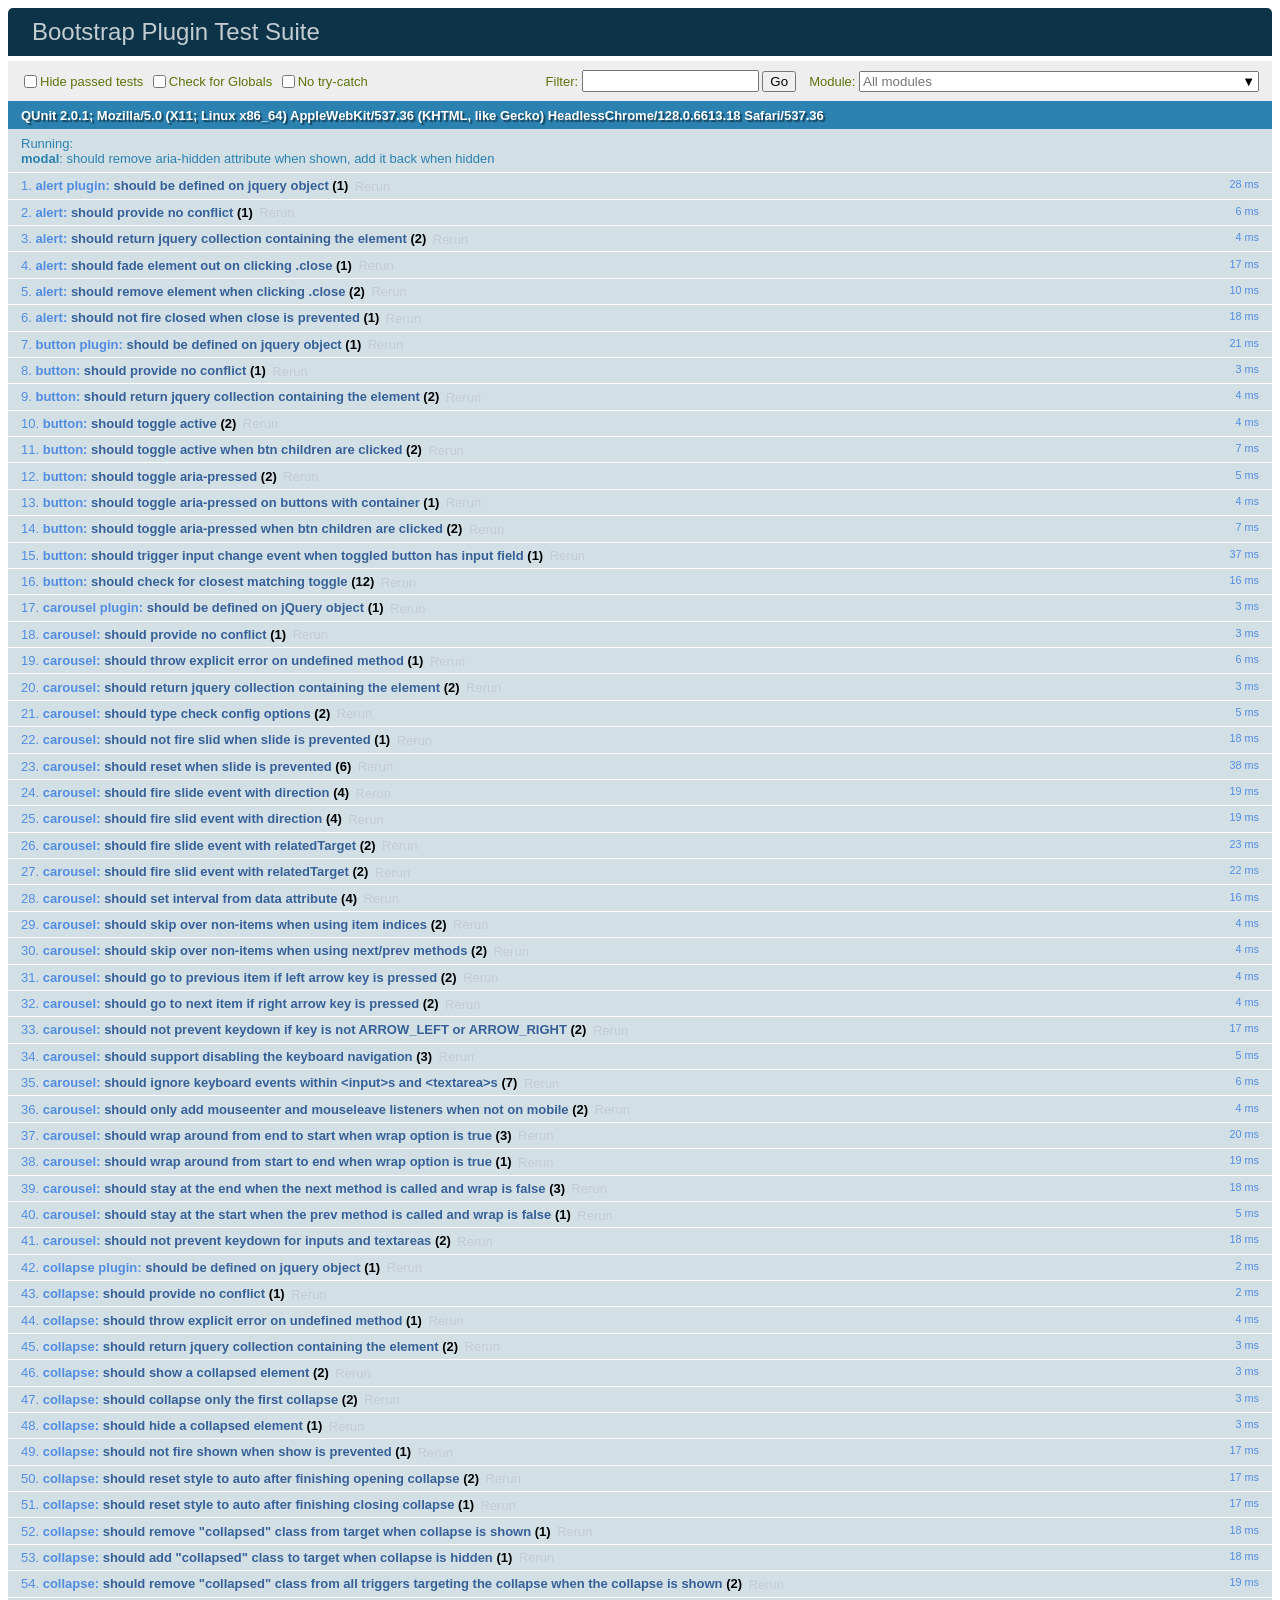
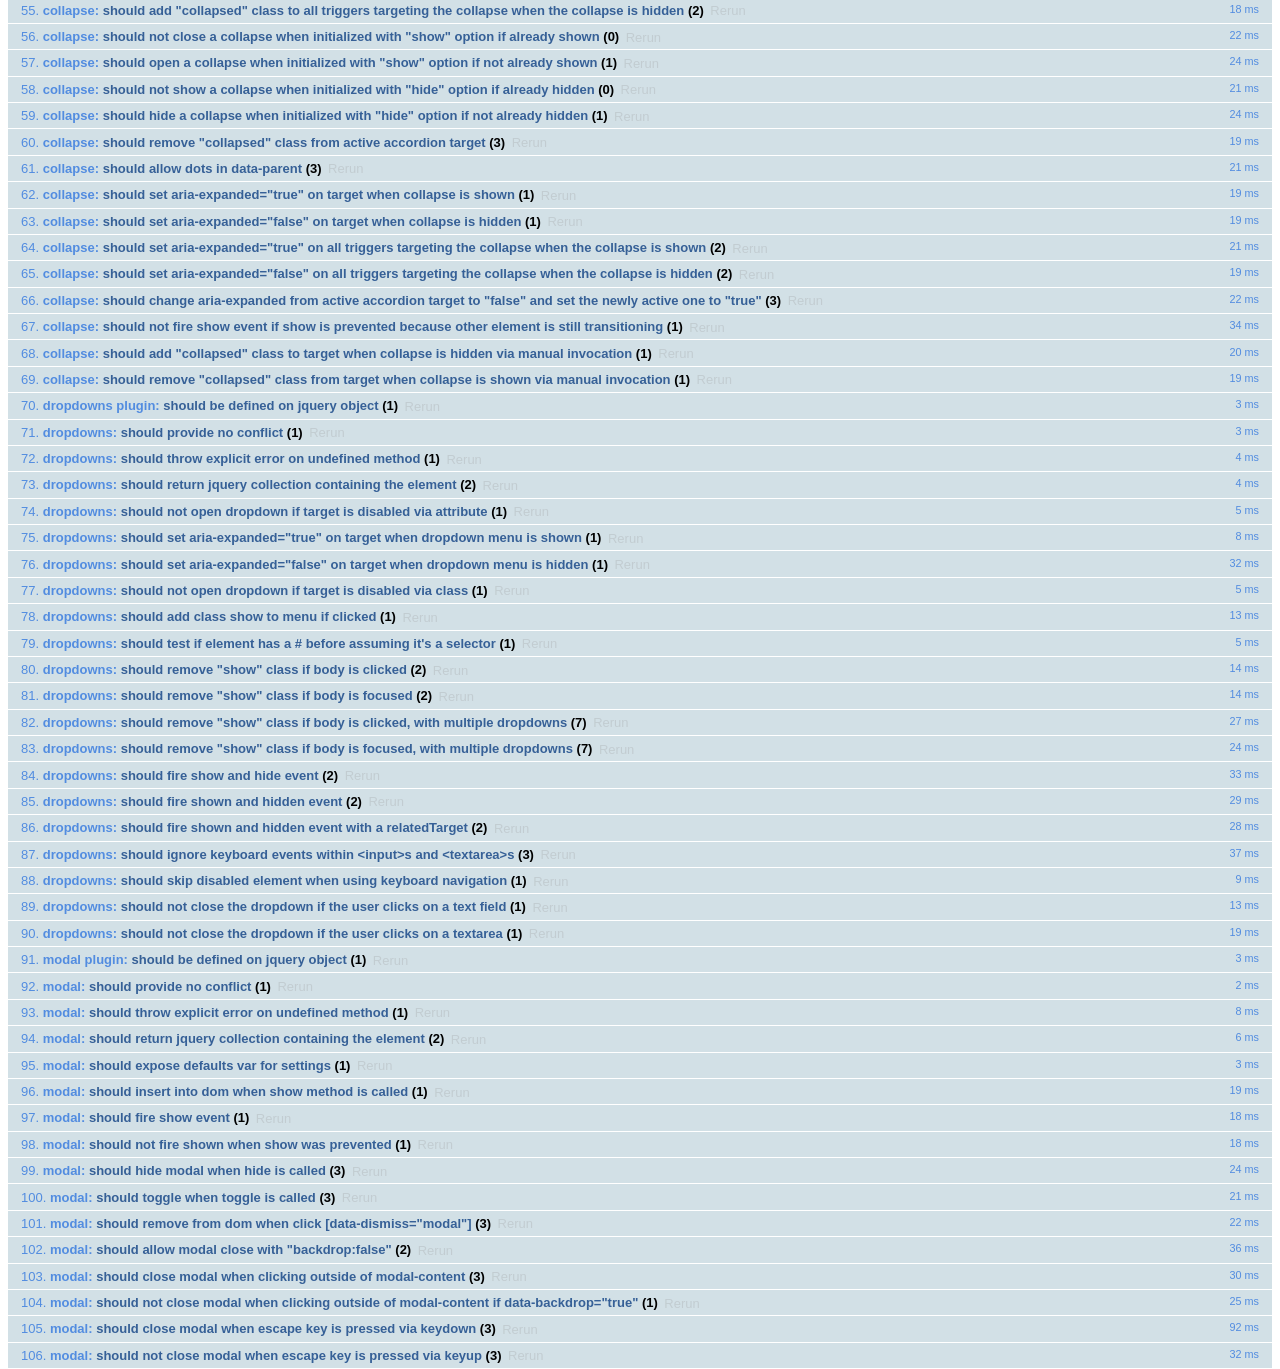
<file: bootstrap4/js/tests/index.html>
<!DOCTYPE html>
<html>
  <head>
    <meta charset="utf-8">
    <title>Bootstrap Plugin Test Suite</title>
    <meta name="viewport" content="width=device-width, initial-scale=1">

    <!-- jQuery -->
    <script src="../../docs/assets/js/vendor/jquery-slim.min.js"></script>
    <script src="../../docs/assets/js/vendor/tether.min.js"></script>
    <script>
      // Disable jQuery event aliases to ensure we don't accidentally use any of them
      (function () {
        var eventAliases = [
          'blur',
          'focus',
          'focusin',
          'focusout',
          'load',
          'resize',
          'scroll',
          'unload',
          'click',
          'dblclick',
          'mousedown',
          'mouseup',
          'mousemove',
          'mouseover',
          'mouseout',
          'mouseenter',
          'mouseleave',
          'change',
          'select',
          'submit',
          'keydown',
          'keypress',
          'keyup',
          'error',
          'contextmenu',
          'hover',
          'bind',
          'unbind',
          'delegate',
          'undelegate'
        ]
        for (var i = 0; i < eventAliases.length; i++) {
          var eventAlias = eventAliases[i]
          $.fn[eventAlias] = function () {
            throw new Error('Using the ".' + eventAlias + '()" method is not allowed, so that Bootstrap can be compatible with custom jQuery builds which exclude the "event aliases" module that defines said method. See https://github.com/twbs/bootstrap/blob/master/CONTRIBUTING.md#js')
          }
        }
      })()
    </script>

    <!-- QUnit -->
    <link rel="stylesheet" href="vendor/qunit.css" media="screen">
    <script src="vendor/qunit.js"></script>
    <script>
      // See https://github.com/axemclion/grunt-saucelabs#test-result-details-with-qunit
      var log = []
      // Require assert.expect in each test
      QUnit.config.requireExpects = true
      QUnit.done(function (testResults) {
        var tests = []
        for (var i = 0, len = log.length; i < len; i++) {
          var details = log[i]
          tests.push({
            name: details.name,
            result: details.result,
            expected: details.expected,
            actual: details.actual,
            source: details.source
          })
        }
        testResults.tests = tests

        window.global_test_results = testResults
      })

      QUnit.testStart(function (testDetails) {
        $(window).scrollTop(0)
        QUnit.log(function (details) {
          if (!details.result) {
            details.name = testDetails.name
            log.push(details)
          }
        })
      })

      // Cleanup
      QUnit.testDone(function () {
        $('#qunit-fixture').empty()
        $('#modal-test, .modal-backdrop').remove()
      })

      // Display fixture on-screen on iOS to avoid false positives
      if (/iPhone|iPad|iPod/.test(navigator.userAgent)) {
        QUnit.begin(function() {
          $('#qunit-fixture').css({ top: 0, left: 0 })
        })

        QUnit.done(function () {
          $('#qunit-fixture').css({ top: '', left: '' })
        })
      }

      // Disable deprecated global QUnit method aliases in preparation for QUnit v2
      (function () {
        var methodNames = [
          'async',
          'asyncTest',
          'deepEqual',
          'equal',
          'expect',
          'module',
          'notDeepEqual',
          'notEqual',
          'notPropEqual',
          'notStrictEqual',
          'ok',
          'propEqual',
          'push',
          'start',
          'stop',
          'strictEqual',
          'test',
          'throws'
        ];
        for (var i = 0; i < methodNames.length; i++) {
          var methodName = methodNames[i];
          window[methodName] = undefined;
        }
      })();
    </script>

    <!-- es6 Plugin sources -->
    <script src="../../js/dist/util.js"></script>
    <script src="../../js/dist/alert.js"></script>
    <script src="../../js/dist/button.js"></script>
    <script src="../../js/dist/carousel.js"></script>
    <script src="../../js/dist/collapse.js"></script>
    <script src="../../js/dist/dropdown.js"></script>
    <script src="../../js/dist/modal.js"></script>
    <script src="../../js/dist/scrollspy.js"></script>
    <script src="../../js/dist/tab.js"></script>
    <script src="../../js/dist/tooltip.js"></script>
    <script src="../../js/dist/popover.js"></script>

    <!-- Unit tests -->
    <script src="unit/alert.js"></script>
    <script src="unit/button.js"></script>
    <script src="unit/carousel.js"></script>
    <script src="unit/collapse.js"></script>
    <script src="unit/dropdown.js"></script>
    <script src="unit/modal.js"></script>
    <script src="unit/scrollspy.js"></script>
    <script src="unit/tab.js"></script>
    <script src="unit/tooltip.js"></script>
    <script src="unit/popover.js"></script>

  </head>
  <body>
    <div id="qunit-container">
      <div id="qunit"></div>
      <div id="qunit-fixture"></div>
    </div>
  </body>
</html>
</file>
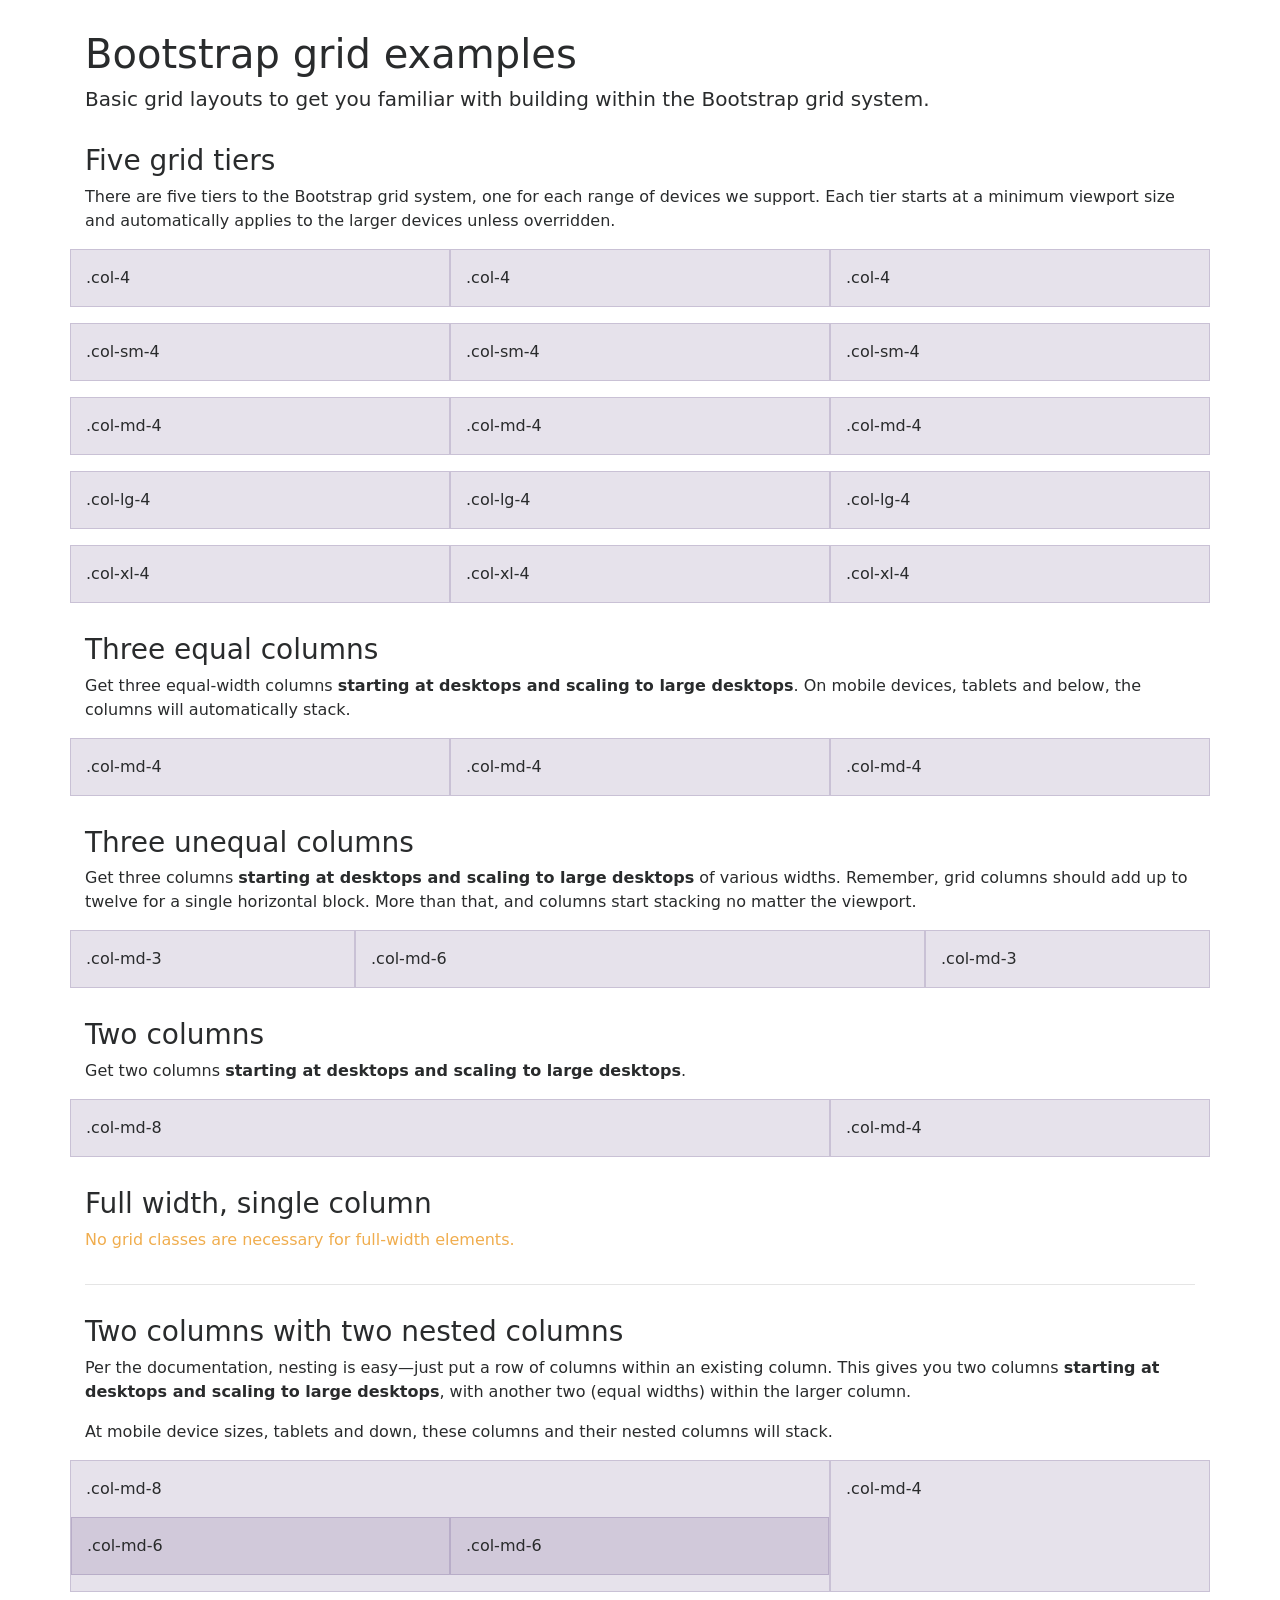
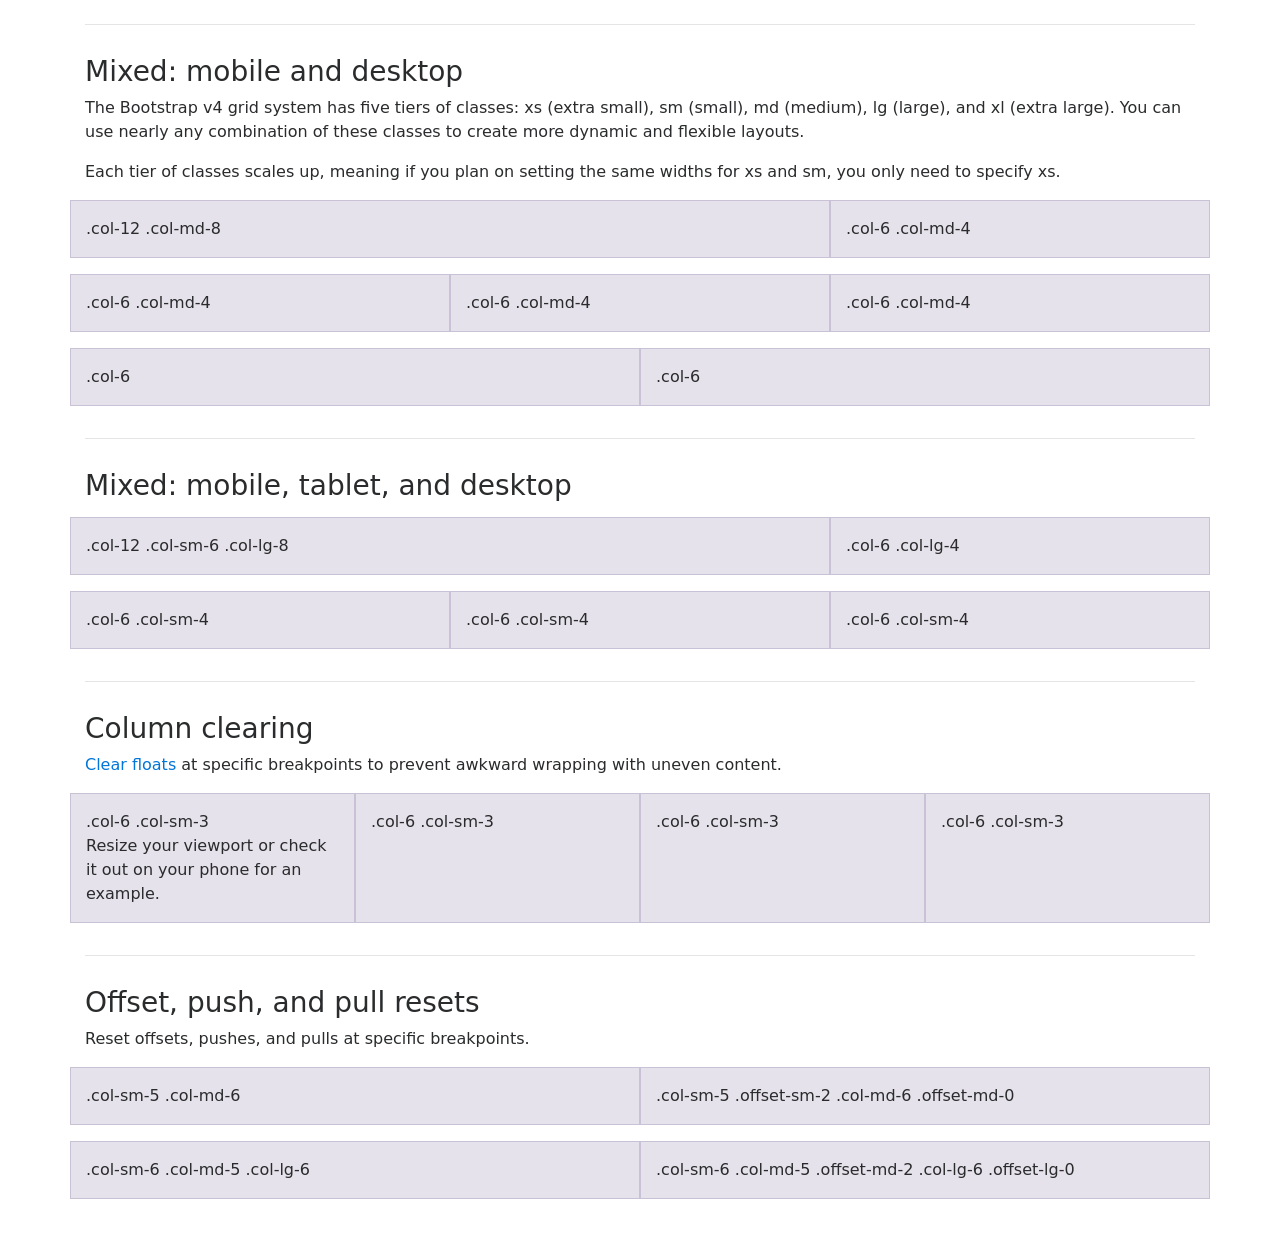
<file: bootstrap4/docs/examples/grid/index.html>
<!DOCTYPE html>
<html lang="en">
  <head>
    <meta charset="utf-8">
    <meta name="viewport" content="width=device-width, initial-scale=1, shrink-to-fit=no">
    <meta name="description" content="">
    <meta name="author" content="">
    <link rel="icon" href="../../favicon.ico">

    <title>Grid Template for Bootstrap</title>

    <!-- Bootstrap core CSS -->
    <link href="../../dist/css/bootstrap.min.css" rel="stylesheet">

    <!-- Custom styles for this template -->
    <link href="grid.css" rel="stylesheet">
  </head>

  <body>
    <div class="container">

      <h1>Bootstrap grid examples</h1>
      <p class="lead">Basic grid layouts to get you familiar with building within the Bootstrap grid system.</p>

      <h3>Five grid tiers</h3>
      <p>There are five tiers to the Bootstrap grid system, one for each range of devices we support. Each tier starts at a minimum viewport size and automatically applies to the larger devices unless overridden.</p>

      <div class="row">
        <div class="col-4">.col-4</div>
        <div class="col-4">.col-4</div>
        <div class="col-4">.col-4</div>
      </div>

      <div class="row">
        <div class="col-sm-4">.col-sm-4</div>
        <div class="col-sm-4">.col-sm-4</div>
        <div class="col-sm-4">.col-sm-4</div>
      </div>

      <div class="row">
        <div class="col-md-4">.col-md-4</div>
        <div class="col-md-4">.col-md-4</div>
        <div class="col-md-4">.col-md-4</div>
      </div>

      <div class="row">
        <div class="col-lg-4">.col-lg-4</div>
        <div class="col-lg-4">.col-lg-4</div>
        <div class="col-lg-4">.col-lg-4</div>
      </div>

      <div class="row">
        <div class="col-xl-4">.col-xl-4</div>
        <div class="col-xl-4">.col-xl-4</div>
        <div class="col-xl-4">.col-xl-4</div>
      </div>

      <h3>Three equal columns</h3>
      <p>Get three equal-width columns <strong>starting at desktops and scaling to large desktops</strong>. On mobile devices, tablets and below, the columns will automatically stack.</p>
      <div class="row">
        <div class="col-md-4">.col-md-4</div>
        <div class="col-md-4">.col-md-4</div>
        <div class="col-md-4">.col-md-4</div>
      </div>

      <h3>Three unequal columns</h3>
      <p>Get three columns <strong>starting at desktops and scaling to large desktops</strong> of various widths. Remember, grid columns should add up to twelve for a single horizontal block. More than that, and columns start stacking no matter the viewport.</p>
      <div class="row">
        <div class="col-md-3">.col-md-3</div>
        <div class="col-md-6">.col-md-6</div>
        <div class="col-md-3">.col-md-3</div>
      </div>

      <h3>Two columns</h3>
      <p>Get two columns <strong>starting at desktops and scaling to large desktops</strong>.</p>
      <div class="row">
        <div class="col-md-8">.col-md-8</div>
        <div class="col-md-4">.col-md-4</div>
      </div>

      <h3>Full width, single column</h3>
      <p class="text-warning">No grid classes are necessary for full-width elements.</p>

      <hr>

      <h3>Two columns with two nested columns</h3>
      <p>Per the documentation, nesting is easy—just put a row of columns within an existing column. This gives you two columns <strong>starting at desktops and scaling to large desktops</strong>, with another two (equal widths) within the larger column.</p>
      <p>At mobile device sizes, tablets and down, these columns and their nested columns will stack.</p>
      <div class="row">
        <div class="col-md-8">
          .col-md-8
          <div class="row">
            <div class="col-md-6">.col-md-6</div>
            <div class="col-md-6">.col-md-6</div>
          </div>
        </div>
        <div class="col-md-4">.col-md-4</div>
      </div>

      <hr>

      <h3>Mixed: mobile and desktop</h3>
      <p>The Bootstrap v4 grid system has five tiers of classes: xs (extra small), sm (small), md (medium), lg (large), and xl (extra large). You can use nearly any combination of these classes to create more dynamic and flexible layouts.</p>
      <p>Each tier of classes scales up, meaning if you plan on setting the same widths for xs and sm, you only need to specify xs.</p>
      <div class="row">
        <div class="col-12 col-md-8">.col-12 .col-md-8</div>
        <div class="col-6 col-md-4">.col-6 .col-md-4</div>
      </div>
      <div class="row">
        <div class="col-6 col-md-4">.col-6 .col-md-4</div>
        <div class="col-6 col-md-4">.col-6 .col-md-4</div>
        <div class="col-6 col-md-4">.col-6 .col-md-4</div>
      </div>
      <div class="row">
        <div class="col-6">.col-6</div>
        <div class="col-6">.col-6</div>
      </div>

      <hr>

      <h3>Mixed: mobile, tablet, and desktop</h3>
      <p></p>
      <div class="row">
        <div class="col-12 col-sm-6 col-lg-8">.col-12 .col-sm-6 .col-lg-8</div>
        <div class="col-6 col-lg-4">.col-6 .col-lg-4</div>
      </div>
      <div class="row">
        <div class="col-6 col-sm-4">.col-6 .col-sm-4</div>
        <div class="col-6 col-sm-4">.col-6 .col-sm-4</div>
        <div class="col-6 col-sm-4">.col-6 .col-sm-4</div>
      </div>

      <hr>

      <h3>Column clearing</h3>
      <p><a href="../../layout/grid/#example-responsive-column-resets">Clear floats</a> at specific breakpoints to prevent awkward wrapping with uneven content.</p>
      <div class="row">
        <div class="col-6 col-sm-3">
          .col-6 .col-sm-3
          <br>
          Resize your viewport or check it out on your phone for an example.
        </div>
        <div class="col-6 col-sm-3">.col-6 .col-sm-3</div>

        <!-- Add the extra clearfix for only the required viewport -->
        <div class="clearfix hidden-sm-up"></div>

        <div class="col-6 col-sm-3">.col-6 .col-sm-3</div>
        <div class="col-6 col-sm-3">.col-6 .col-sm-3</div>
      </div>

      <hr>

      <h3>Offset, push, and pull resets</h3>
      <p>Reset offsets, pushes, and pulls at specific breakpoints.</p>
      <div class="row">
        <div class="col-sm-5 col-md-6">.col-sm-5 .col-md-6</div>
        <div class="col-sm-5 offset-sm-2 col-md-6 offset-md-0">.col-sm-5 .offset-sm-2 .col-md-6 .offset-md-0</div>
      </div>
      <div class="row">
        <div class="col-sm-6 col-md-5 col-lg-6">.col-sm-6 .col-md-5 .col-lg-6</div>
        <div class="col-sm-6 col-md-5 offset-md-2 col-lg-6 offset-lg-0">.col-sm-6 .col-md-5 .offset-md-2 .col-lg-6 .offset-lg-0</div>
      </div>

    </div> <!-- /container -->

    <!-- Bootstrap core JavaScript
    ================================================== -->
    <!-- Placed at the end of the document so the pages load faster -->
    <!-- IE10 viewport hack for Surface/desktop Windows 8 bug -->
    <script src="../../assets/js/ie10-viewport-bug-workaround.js"></script>
  </body>
</html>
</file>
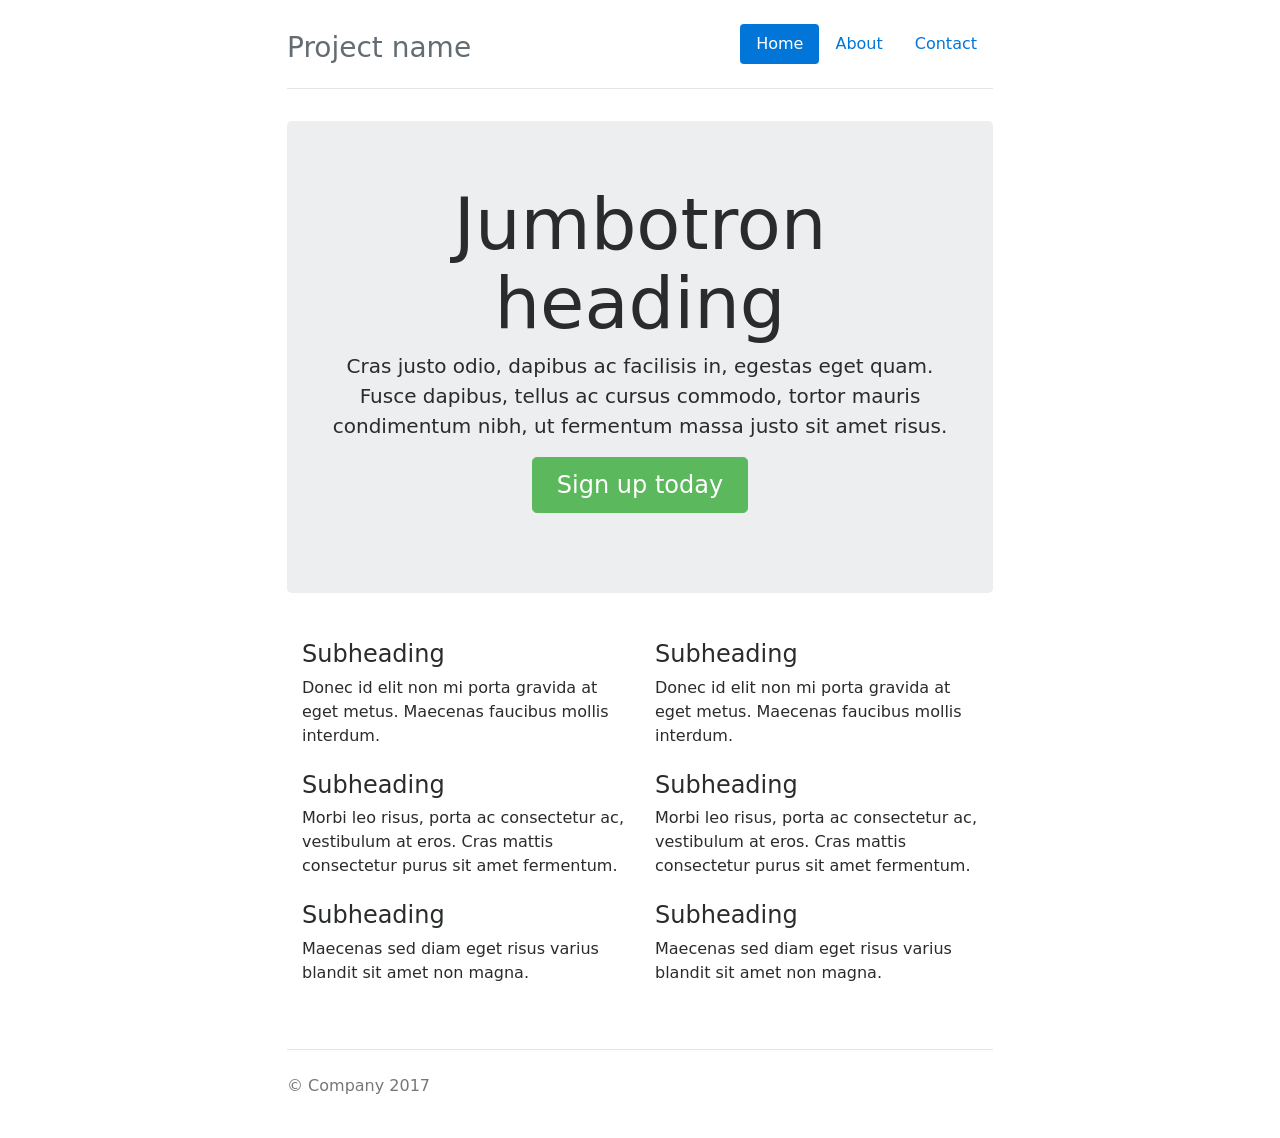
<file: bootstrap4/docs/examples/narrow-jumbotron/index.html>
<!DOCTYPE html>
<html lang="en">
  <head>
    <meta charset="utf-8">
    <meta name="viewport" content="width=device-width, initial-scale=1, shrink-to-fit=no">
    <meta name="description" content="">
    <meta name="author" content="">
    <link rel="icon" href="../../favicon.ico">

    <title>Narrow Jumbotron Template for Bootstrap</title>

    <!-- Bootstrap core CSS -->
    <link href="../../dist/css/bootstrap.min.css" rel="stylesheet">

    <!-- Custom styles for this template -->
    <link href="narrow-jumbotron.css" rel="stylesheet">
  </head>

  <body>

    <div class="container">
      <div class="header clearfix">
        <nav>
          <ul class="nav nav-pills float-right">
            <li class="nav-item">
              <a class="nav-link active" href="#">Home <span class="sr-only">(current)</span></a>
            </li>
            <li class="nav-item">
              <a class="nav-link" href="#">About</a>
            </li>
            <li class="nav-item">
              <a class="nav-link" href="#">Contact</a>
            </li>
          </ul>
        </nav>
        <h3 class="text-muted">Project name</h3>
      </div>

      <div class="jumbotron">
        <h1 class="display-3">Jumbotron heading</h1>
        <p class="lead">Cras justo odio, dapibus ac facilisis in, egestas eget quam. Fusce dapibus, tellus ac cursus commodo, tortor mauris condimentum nibh, ut fermentum massa justo sit amet risus.</p>
        <p><a class="btn btn-lg btn-success" href="#" role="button">Sign up today</a></p>
      </div>

      <div class="row marketing">
        <div class="col-lg-6">
          <h4>Subheading</h4>
          <p>Donec id elit non mi porta gravida at eget metus. Maecenas faucibus mollis interdum.</p>

          <h4>Subheading</h4>
          <p>Morbi leo risus, porta ac consectetur ac, vestibulum at eros. Cras mattis consectetur purus sit amet fermentum.</p>

          <h4>Subheading</h4>
          <p>Maecenas sed diam eget risus varius blandit sit amet non magna.</p>
        </div>

        <div class="col-lg-6">
          <h4>Subheading</h4>
          <p>Donec id elit non mi porta gravida at eget metus. Maecenas faucibus mollis interdum.</p>

          <h4>Subheading</h4>
          <p>Morbi leo risus, porta ac consectetur ac, vestibulum at eros. Cras mattis consectetur purus sit amet fermentum.</p>

          <h4>Subheading</h4>
          <p>Maecenas sed diam eget risus varius blandit sit amet non magna.</p>
        </div>
      </div>

      <footer class="footer">
        <p>&copy; Company 2017</p>
      </footer>

    </div> <!-- /container -->

    <!-- Bootstrap core JavaScript
    ================================================== -->
    <!-- Placed at the end of the document so the pages load faster -->
    <!-- IE10 viewport hack for Surface/desktop Windows 8 bug -->
    <script src="../../assets/js/ie10-viewport-bug-workaround.js"></script>
  </body>
</html>
</file>
<file: bootstrap4/docs/examples/grid/grid.css>
body {
  padding-top: 2rem;
  padding-bottom: 2rem;
}

h3 {
  margin-top: 2rem;
}

.row {
  margin-bottom: 1rem;
}
.row .row {
  margin-top: 1rem;
  margin-bottom: 0;
}
[class*="col-"] {
  padding-top: 1rem;
  padding-bottom: 1rem;
  background-color: rgba(86,61,124,.15);
  border: 1px solid rgba(86,61,124,.2);
}

hr {
  margin-top: 2rem;
  margin-bottom: 2rem;
}
</file>
<file: bootstrap4/docs/examples/narrow-jumbotron/narrow-jumbotron.css>
/* Space out content a bit */
body {
  padding-top: 1.5rem;
  padding-bottom: 1.5rem;
}

/* Everything but the jumbotron gets side spacing for mobile first views */
.header,
.marketing,
.footer {
  padding-right: 1rem;
  padding-left: 1rem;
}

/* Custom page header */
.header {
  padding-bottom: 1rem;
  border-bottom: .05rem solid #e5e5e5;
}
/* Make the masthead heading the same height as the navigation */
.header h3 {
  margin-top: 0;
  margin-bottom: 0;
  line-height: 3rem;
}

/* Custom page footer */
.footer {
  padding-top: 1.5rem;
  color: #777;
  border-top: .05rem solid #e5e5e5;
}

/* Customize container */
@media (min-width: 48em) {
  .container {
    max-width: 46rem;
  }
}
.container-narrow > hr {
  margin: 2rem 0;
}

/* Main marketing message and sign up button */
.jumbotron {
  text-align: center;
  border-bottom: .05rem solid #e5e5e5;
}
.jumbotron .btn {
  padding: .75rem 1.5rem;
  font-size: 1.5rem;
}

/* Supporting marketing content */
.marketing {
  margin: 3rem 0;
}
.marketing p + h4 {
  margin-top: 1.5rem;
}

/* Responsive: Portrait tablets and up */
@media screen and (min-width: 48em) {
  /* Remove the padding we set earlier */
  .header,
  .marketing,
  .footer {
    padding-right: 0;
    padding-left: 0;
  }
  /* Space out the masthead */
  .header {
    margin-bottom: 2rem;
  }
  /* Remove the bottom border on the jumbotron for visual effect */
  .jumbotron {
    border-bottom: 0;
  }
}
</file>
<file: bootstrap4/js/tests/vendor/qunit.css>
/*!
 * QUnit 2.0.1
 * https://qunitjs.com/
 *
 * Copyright jQuery Foundation and other contributors
 * Released under the MIT license
 * https://jquery.org/license
 *
 * Date: 2016-07-23T19:39Z
 */

/** Font Family and Sizes */

#qunit-tests, #qunit-header, #qunit-banner, #qunit-testrunner-toolbar, #qunit-filteredTest, #qunit-userAgent, #qunit-testresult {
	font-family: "Helvetica Neue Light", "HelveticaNeue-Light", "Helvetica Neue", Calibri, Helvetica, Arial, sans-serif;
}

#qunit-testrunner-toolbar, #qunit-filteredTest, #qunit-userAgent, #qunit-testresult, #qunit-tests li { font-size: small; }
#qunit-tests { font-size: smaller; }


/** Resets */

#qunit-tests, #qunit-header, #qunit-banner, #qunit-filteredTest, #qunit-userAgent, #qunit-testresult, #qunit-modulefilter {
	margin: 0;
	padding: 0;
}


/** Header (excluding toolbar) */

#qunit-header {
	padding: 0.5em 0 0.5em 1em;

	color: #8699A4;
	background-color: #0D3349;

	font-size: 1.5em;
	line-height: 1em;
	font-weight: 400;

	border-radius: 5px 5px 0 0;
}

#qunit-header a {
	text-decoration: none;
	color: #C2CCD1;
}

#qunit-header a:hover,
#qunit-header a:focus {
	color: #FFF;
}

#qunit-banner {
	height: 5px;
}

#qunit-filteredTest {
	padding: 0.5em 1em 0.5em 1em;
	color: #366097;
	background-color: #F4FF77;
}

#qunit-userAgent {
	padding: 0.5em 1em 0.5em 1em;
	color: #FFF;
	background-color: #2B81AF;
	text-shadow: rgba(0, 0, 0, 0.5) 2px 2px 1px;
}


/** Toolbar */

#qunit-testrunner-toolbar {
	padding: 0.5em 1em 0.5em 1em;
	color: #5E740B;
	background-color: #EEE;
}

#qunit-testrunner-toolbar .clearfix {
	height: 0;
	clear: both;
}

#qunit-testrunner-toolbar label {
	display: inline-block;
}

#qunit-testrunner-toolbar input[type=checkbox],
#qunit-testrunner-toolbar input[type=radio] {
	margin: 3px;
	vertical-align: -2px;
}

#qunit-testrunner-toolbar input[type=text] {
	box-sizing: border-box;
	height: 1.6em;
}

.qunit-url-config,
.qunit-filter,
#qunit-modulefilter {
	display: inline-block;
	line-height: 2.1em;
}

.qunit-filter,
#qunit-modulefilter {
	float: right;
	position: relative;
	margin-left: 1em;
}

.qunit-url-config label {
	margin-right: 0.5em;
}

#qunit-modulefilter-search {
	box-sizing: border-box;
	width: 400px;
}

#qunit-modulefilter-search-container:after {
	position: absolute;
	right: 0.3em;
	content: "\25bc";
	color: black;
}

#qunit-modulefilter-dropdown {
	/* align with #qunit-modulefilter-search */
	box-sizing: border-box;
	width: 400px;
	position: absolute;
	right: 0;
	top: 50%;
	margin-top: 0.8em;

	border: 1px solid #D3D3D3;
	border-top: none;
	border-radius: 0 0 .25em .25em;
	color: #000;
	background-color: #F5F5F5;
	z-index: 99;
}

#qunit-modulefilter-dropdown a {
	color: inherit;
	text-decoration: none;
}

#qunit-modulefilter-dropdown .clickable.checked {
	font-weight: bold;
	color: #000;
	background-color: #D2E0E6;
}

#qunit-modulefilter-dropdown .clickable:hover {
	color: #FFF;
	background-color: #0D3349;
}

#qunit-modulefilter-actions {
	display: block;
	overflow: auto;

	/* align with #qunit-modulefilter-dropdown-list */
	font: smaller/1.5em sans-serif;
}

#qunit-modulefilter-dropdown #qunit-modulefilter-actions > * {
	box-sizing: border-box;
	max-height: 2.8em;
	display: block;
	padding: 0.4em;
}

#qunit-modulefilter-dropdown #qunit-modulefilter-actions > button {
	float: right;
	font: inherit;
}

#qunit-modulefilter-dropdown #qunit-modulefilter-actions > :last-child {
	/* insert padding to align with checkbox margins */
	padding-left: 3px;
}

#qunit-modulefilter-dropdown-list {
	max-height: 200px;
	overflow-y: auto;
	margin: 0;
	border-top: 2px groove threedhighlight;
	padding: 0.4em 0 0;
	font: smaller/1.5em sans-serif;
}

#qunit-modulefilter-dropdown-list li {
	white-space: nowrap;
	overflow: hidden;
	text-overflow: ellipsis;
}

#qunit-modulefilter-dropdown-list .clickable {
	display: block;
	padding-left: 0.15em;
}


/** Tests: Pass/Fail */

#qunit-tests {
	list-style-position: inside;
}

#qunit-tests li {
	padding: 0.4em 1em 0.4em 1em;
	border-bottom: 1px solid #FFF;
	list-style-position: inside;
}

#qunit-tests > li {
	display: none;
}

#qunit-tests li.running,
#qunit-tests li.pass,
#qunit-tests li.fail,
#qunit-tests li.skipped {
	display: list-item;
}

#qunit-tests.hidepass {
	position: relative;
}

#qunit-tests.hidepass li.running,
#qunit-tests.hidepass li.pass {
	visibility: hidden;
	position: absolute;
	width:   0;
	height:  0;
	padding: 0;
	border:  0;
	margin:  0;
}

#qunit-tests li strong {
	cursor: pointer;
}

#qunit-tests li.skipped strong {
	cursor: default;
}

#qunit-tests li a {
	padding: 0.5em;
	color: #C2CCD1;
	text-decoration: none;
}

#qunit-tests li p a {
	padding: 0.25em;
	color: #6B6464;
}
#qunit-tests li a:hover,
#qunit-tests li a:focus {
	color: #000;
}

#qunit-tests li .runtime {
	float: right;
	font-size: smaller;
}

.qunit-assert-list {
	margin-top: 0.5em;
	padding: 0.5em;

	background-color: #FFF;

	border-radius: 5px;
}

.qunit-source {
	margin: 0.6em 0 0.3em;
}

.qunit-collapsed {
	display: none;
}

#qunit-tests table {
	border-collapse: collapse;
	margin-top: 0.2em;
}

#qunit-tests th {
	text-align: right;
	vertical-align: top;
	padding: 0 0.5em 0 0;
}

#qunit-tests td {
	vertical-align: top;
}

#qunit-tests pre {
	margin: 0;
	white-space: pre-wrap;
	word-wrap: break-word;
}

#qunit-tests del {
	color: #374E0C;
	background-color: #E0F2BE;
	text-decoration: none;
}

#qunit-tests ins {
	color: #500;
	background-color: #FFCACA;
	text-decoration: none;
}

/*** Test Counts */

#qunit-tests b.counts                       { color: #000; }
#qunit-tests b.passed                       { color: #5E740B; }
#qunit-tests b.failed                       { color: #710909; }

#qunit-tests li li {
	padding: 5px;
	background-color: #FFF;
	border-bottom: none;
	list-style-position: inside;
}

/*** Passing Styles */

#qunit-tests li li.pass {
	color: #3C510C;
	background-color: #FFF;
	border-left: 10px solid #C6E746;
}

#qunit-tests .pass                          { color: #528CE0; background-color: #D2E0E6; }
#qunit-tests .pass .test-name               { color: #366097; }

#qunit-tests .pass .test-actual,
#qunit-tests .pass .test-expected           { color: #999; }

#qunit-banner.qunit-pass                    { background-color: #C6E746; }

/*** Failing Styles */

#qunit-tests li li.fail {
	color: #710909;
	background-color: #FFF;
	border-left: 10px solid #EE5757;
	white-space: pre;
}

#qunit-tests > li:last-child {
	border-radius: 0 0 5px 5px;
}

#qunit-tests .fail                          { color: #000; background-color: #EE5757; }
#qunit-tests .fail .test-name,
#qunit-tests .fail .module-name             { color: #000; }

#qunit-tests .fail .test-actual             { color: #EE5757; }
#qunit-tests .fail .test-expected           { color: #008000; }

#qunit-banner.qunit-fail                    { background-color: #EE5757; }

/*** Skipped tests */

#qunit-tests .skipped {
	background-color: #EBECE9;
}

#qunit-tests .qunit-skipped-label {
	background-color: #F4FF77;
	display: inline-block;
	font-style: normal;
	color: #366097;
	line-height: 1.8em;
	padding: 0 0.5em;
	margin: -0.4em 0.4em -0.4em 0;
}

/** Result */

#qunit-testresult {
	padding: 0.5em 1em 0.5em 1em;

	color: #2B81AF;
	background-color: #D2E0E6;

	border-bottom: 1px solid #FFF;
}
#qunit-testresult .module-name {
	font-weight: 700;
}

/** Fixture */

#qunit-fixture {
	position: absolute;
	top: -10000px;
	left: -10000px;
	width: 1000px;
	height: 1000px;
}
</file>
